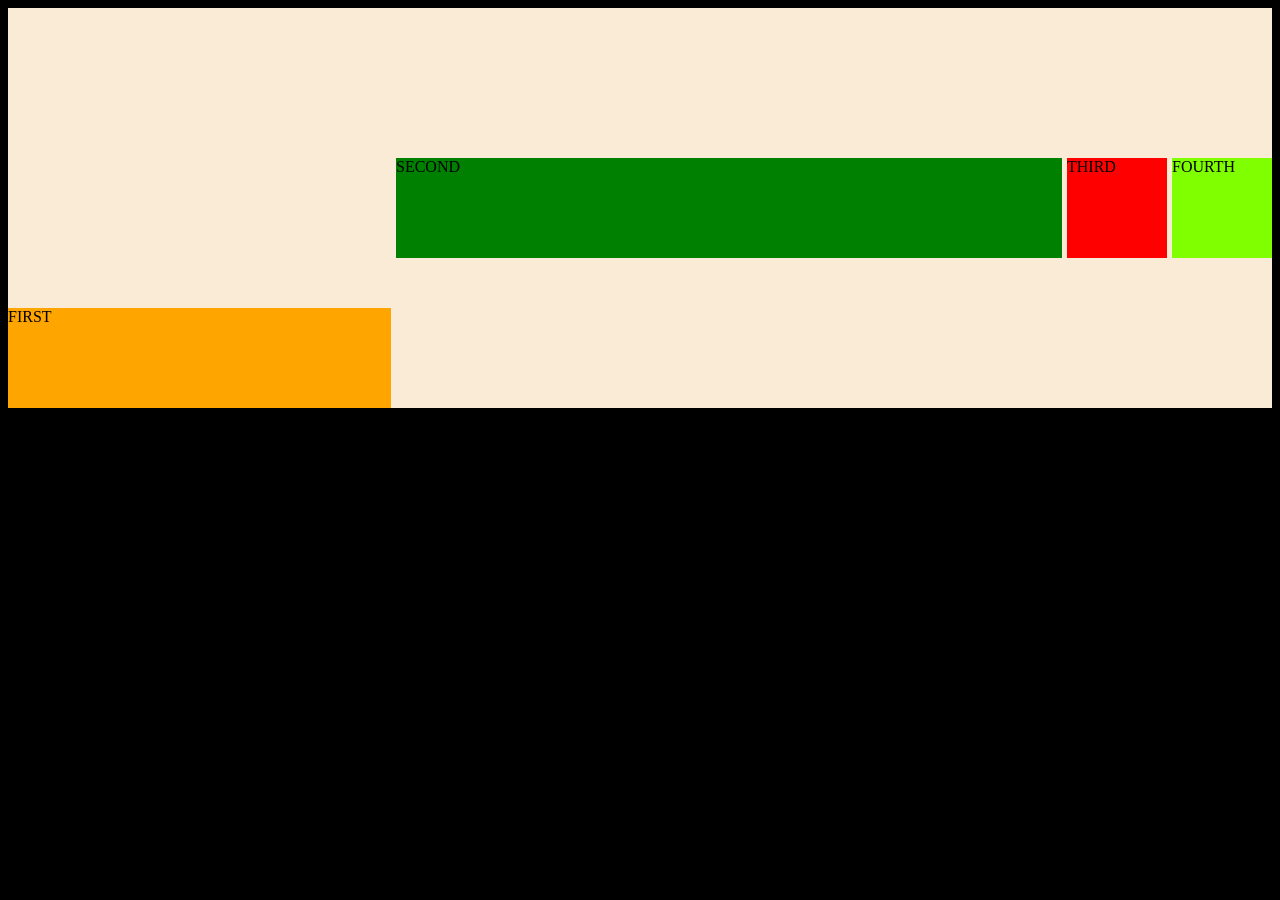
<file: DAY4/INDEX.HTML>
<!DOCTYPE html>
<html lang="en">
<head>
    <meta charset="UTF-8">
    <meta name="viewport" content="width=device-width, initial-scale=1.0">
    <title>FLEXBOX</title>
    <link rel="stylesheet" href="STYLE.CSS">
</head>
<body style="background-color:black">
    <div class="container">
        <div class="box first">FIRST</div>
        <div class="box second">SECOND</div>
        <div class ="box third">THIRD</div>
        <div class = "box fourth">FOURTH</div>
    </div>
</body>
</html>
</file>
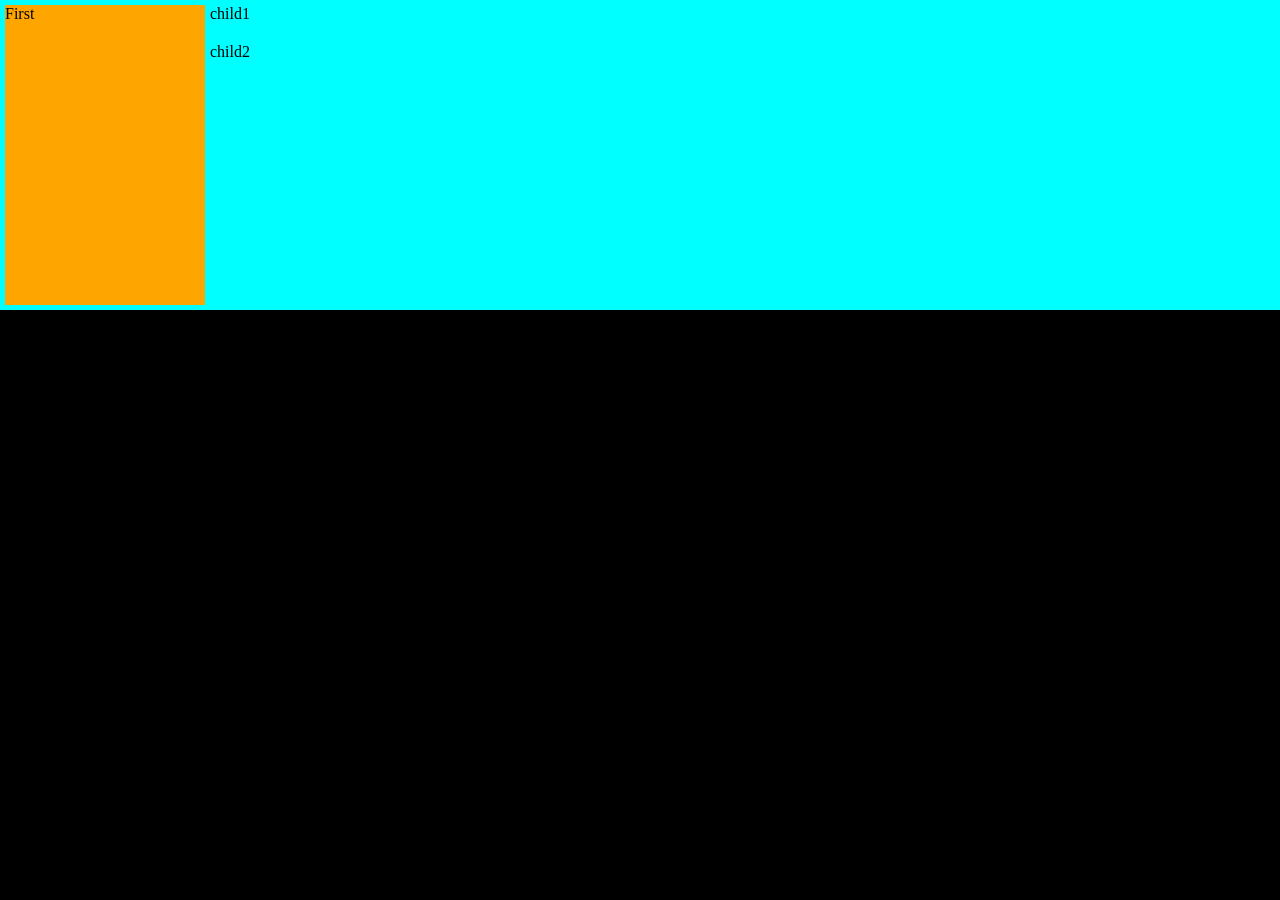
<file: day5/index.html>
<!DOCTYPE html>
<html lang="en">
<head>
    <meta charset="UTF-8">
    <meta name="viewport" content="width=device-width, initial-scale=1.0">
    <title>document</title>
    <link rel="stylesheet" href="style.css">
</head>
<body>
    <div class="container">
       <div class="box first">First</div>
       <div class="box second">
          <div class="child">child1</div>
          <div class="child">child2</div>
       </div>
    </div>
</body>
</html>
</file>
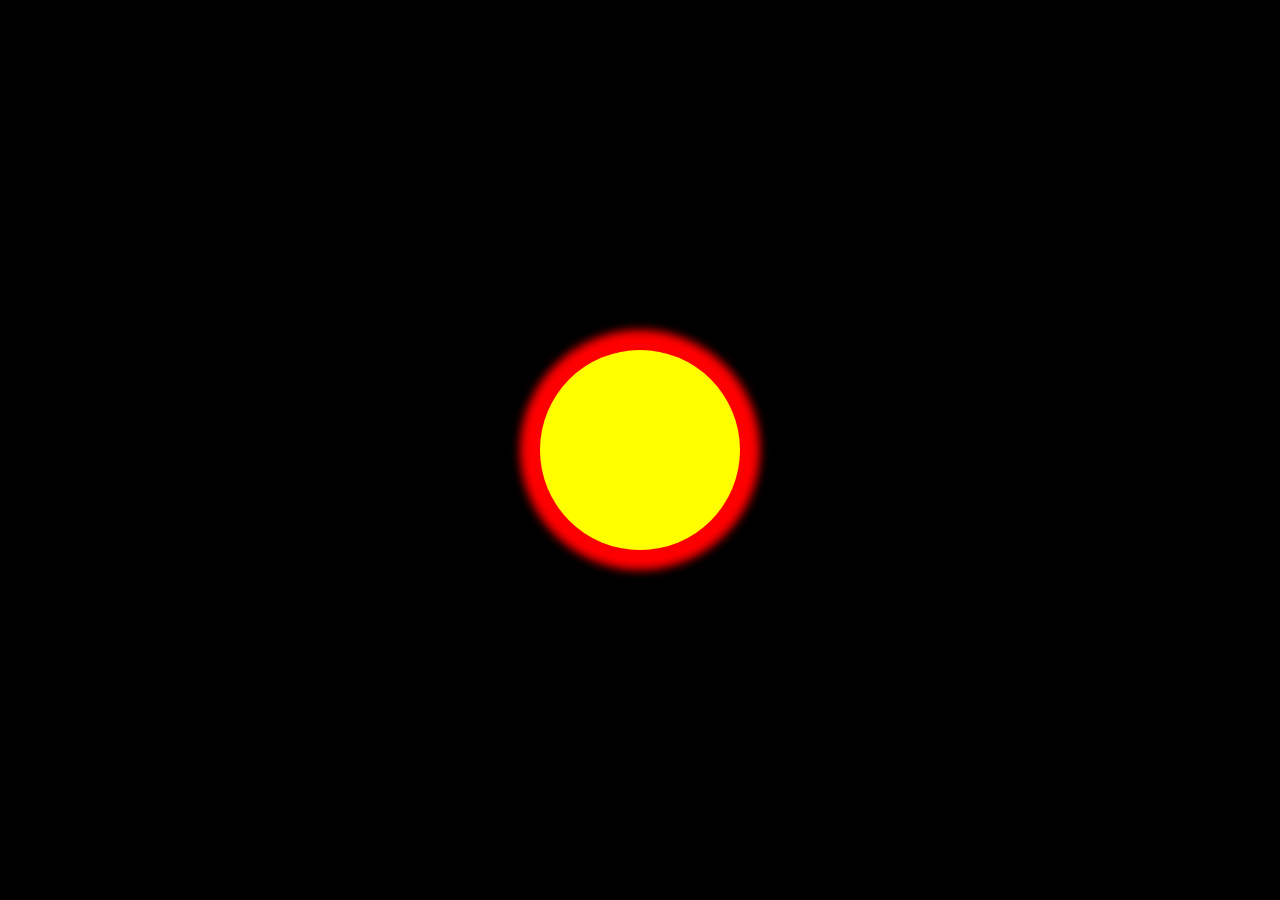
<file: Day6/index.html>
<!DOCTYPE html>
<html lang="en">
<head>
    <meta charset="UTF-8">
    <meta name="viewport" content="width=device-width, initial-scale=1.0">
    <title>Box-shadow</title>
    <link rel="stylesheet" href ="style.css">
</head>
<body>
    <div class="container"></div>
</body>
</html>
</file>
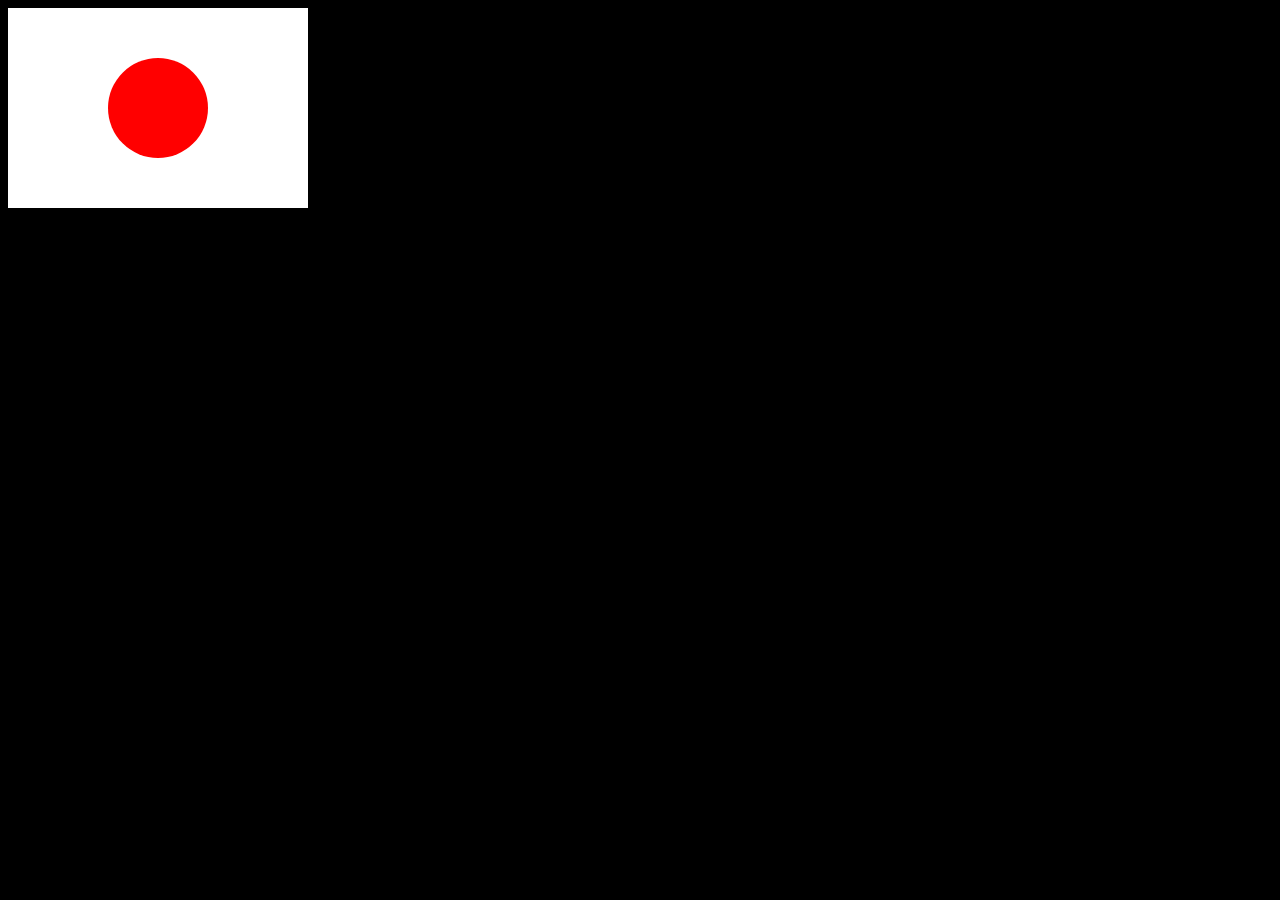
<file: INDEX1a.HTML>
<!DOCTYPE html>
<html lang="en">
<head>
    <meta charset="UTF-8">
    <meta name="viewport" content="width=device-width, initial-scale=1.0">
    <title>Document</title>
    <link rel ="stylesheet" href="./project1a.css">
</head>
<body style="background-color:black;">
    <div id ="container">
        <div id="circle"> </div>
    </div>
</body>
</html>
</file>
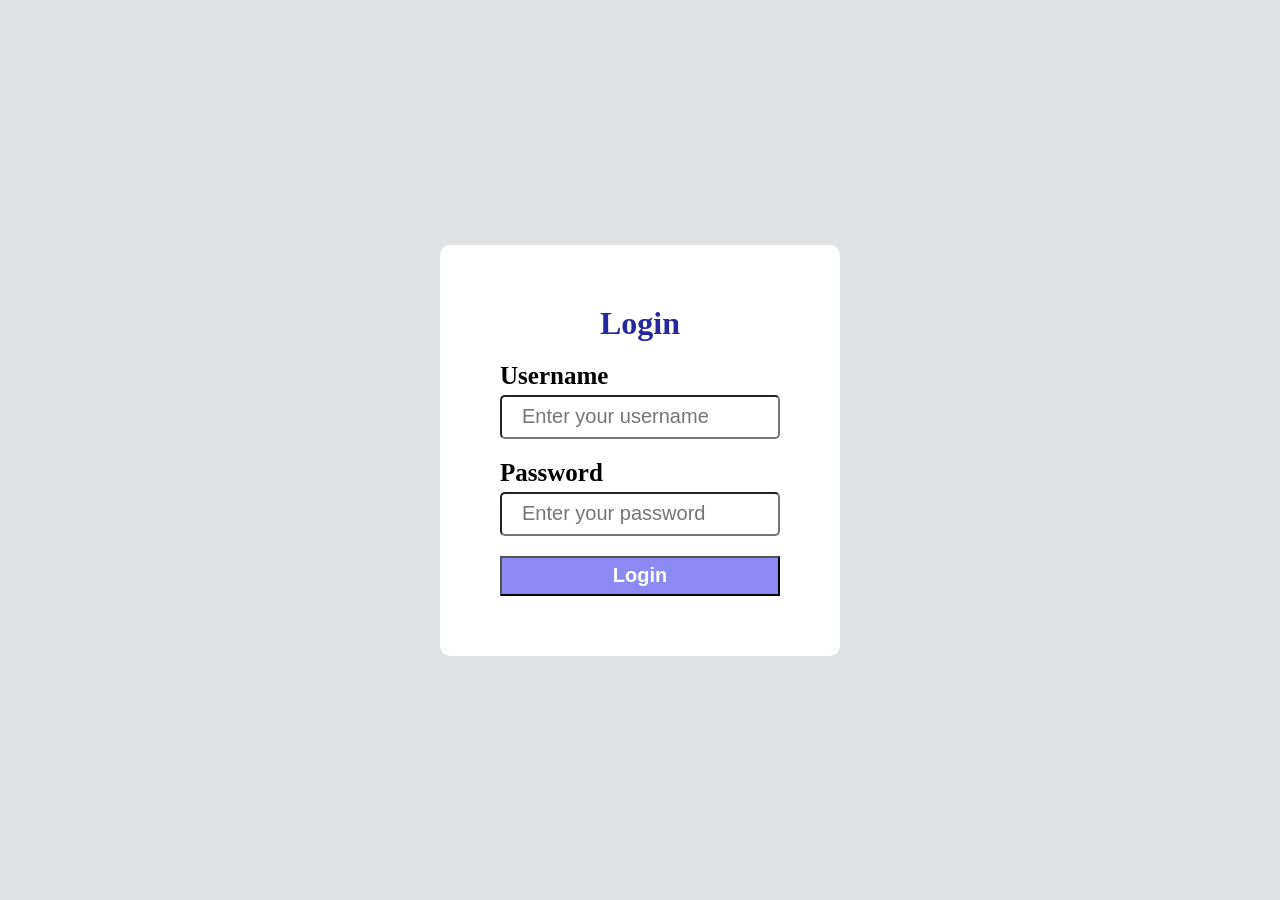
<file: DAY4/LOGIN.HTML>
<!DOCTYPE html>
<html lang="en">
<head>
    <meta charset="UTF-8">
    <meta name="viewport" content="width=device-width, initial-scale=1.0">
    <title>Login Form</title>
    <link rel="stylesheet" href="STYLER.CSS">
</head>
<body>
    <div class="box">
       <form >
         <h1>Login</h1>
         <div>
          <label for="first" style="display:block">Username</label>
          <input type="text" id="first" placeholder="Enter your username">
           </div>
           <div>
          <label for="second" style="display:block">Password</label>
          <input type="text" id="second" placeholder="Enter your password">
          </div>
          <BUTTON style="width:100%;padding:5px; height:40px;font-size:20px; font-weight:600;background-color:rgb(138,138,242);color:white;">Login</BUTTON>
       </form>
    </div>
</body>
</html>
</file>
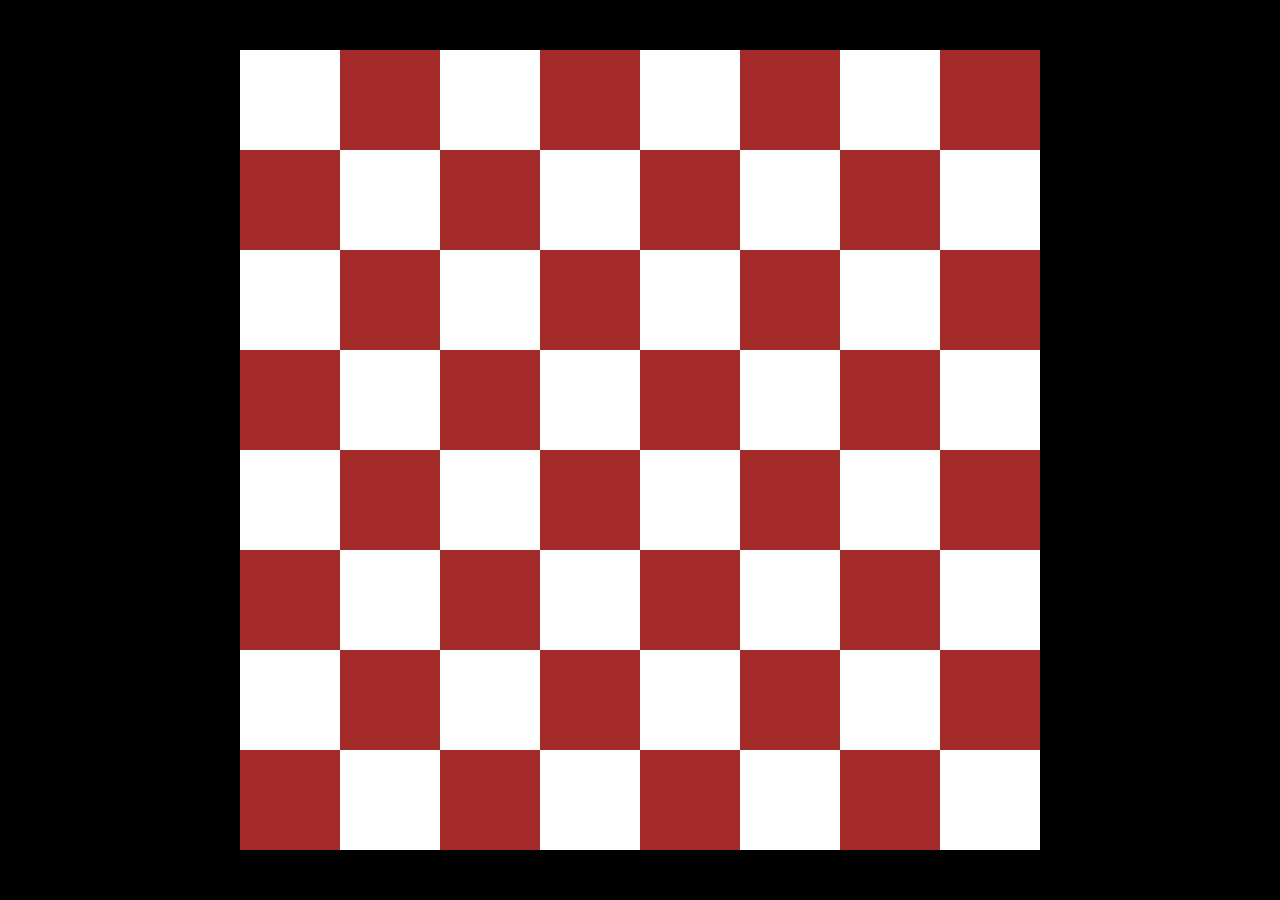
<file: day5/chess.html>
<!DOCTYPE html>
<html lang="en">
<head>
    <meta charset="UTF-8">
    <meta name="viewport" content="width=device-width, initial-scale=1.0">
    <title>Document</title>
    <link rel="stylesheet" href="chessstyle.css">
</head>
<body style="height:100vh;display:flex;justify-content:center;align-items:center;">
    <div class="container">
        <div class="white"></div>
        <div class="brown"></div>
        <div class="white"></div>
        <div class="brown"></div>
        <div class="white"></div>
        <div class="brown"></div>
        <div class="white"></div>
        <div class="brown"></div>
        <div class="brown"></div>
        <div class="white"></div>
        <div class="brown"></div>
        <div class="white"></div>
        <div class="brown"></div>
        <div class="white"></div>
        <div class="brown"></div>
        <div class="white"></div>
        <div class="white"></div>
        <div class="brown"></div>
        <div class="white"></div>
        <div class="brown"></div>
        <div class="white"></div>
        <div class="brown"></div>
        <div class="white"></div>
        <div class="brown"></div>
        <div class="brown"></div>
        <div class="white"></div>
        <div class="brown"></div>
        <div class="white"></div>
        <div class="brown"></div>
        <div class="white"></div>
        <div class="brown"></div>
        <div class="white"></div>
        <div class="white"></div>
        <div class="brown"></div>
        <div class="white"></div>
        <div class="brown"></div>
        <div class="white"></div>
        <div class="brown"></div>
        <div class="white"></div>
        <div class="brown"></div>
        <div class="brown"></div>
        <div class="white"></div>
        <div class="brown"></div>
        <div class="white"></div>
        <div class="brown"></div>
        <div class="white"></div>
        <div class="brown"></div>
        <div class="white"></div>
        <div class="white"></div>
        <div class="brown"></div>
        <div class="white"></div>
        <div class="brown"></div>
        <div class="white"></div>
        <div class="brown"></div>
        <div class="white"></div>
        <div class="brown"></div><div class="brown"></div>
        <div class="white"></div>
        <div class="brown"></div>
        <div class="white"></div>
        <div class="brown"></div>
        <div class="white"></div>
        <div class="brown"></div>
        <div class="white"></div>
    </div>
</body>
</html>
</file>
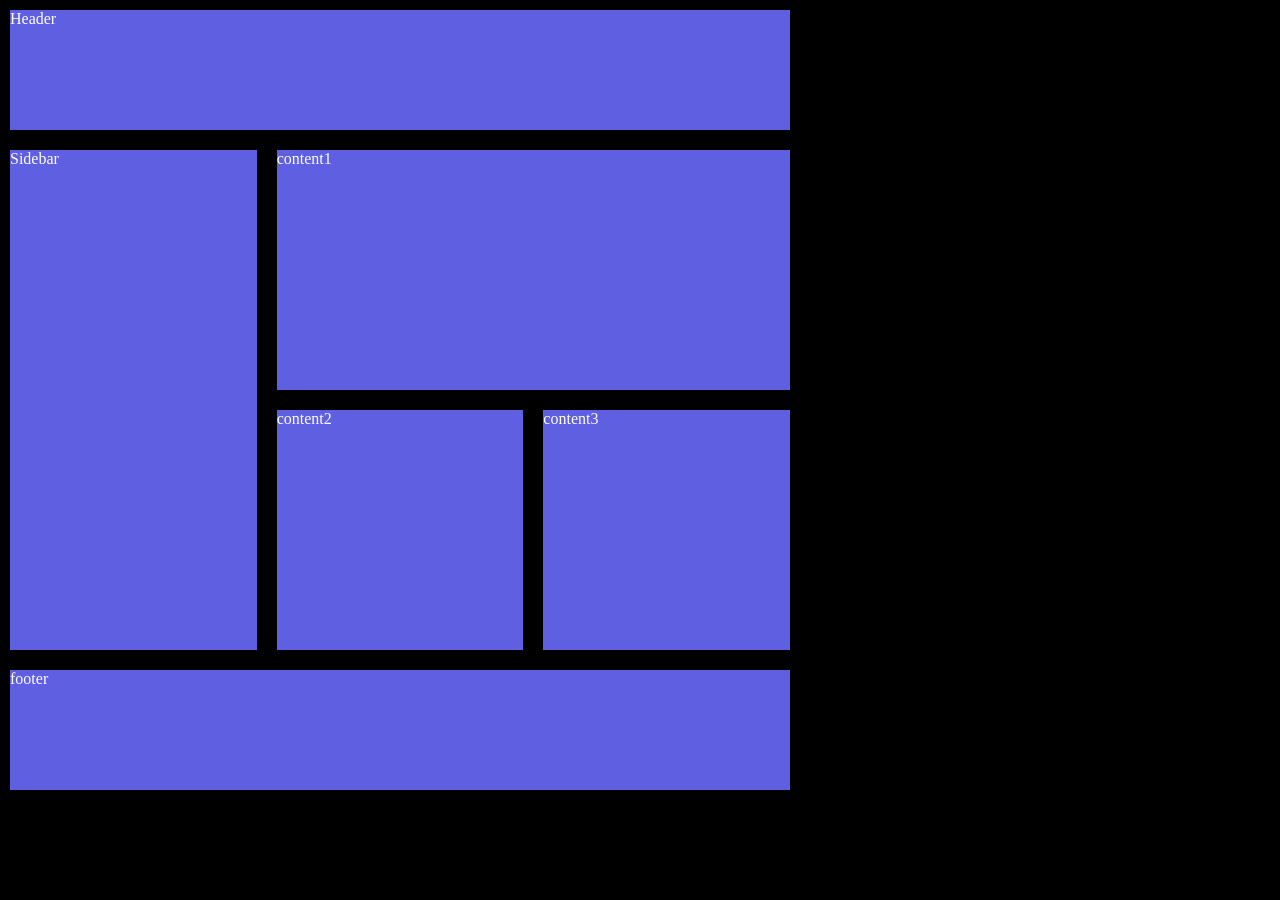
<file: day5/EXAMPLE1.html>
<!DOCTYPE html>
<html lang="en">
<head>
    <meta charset="UTF-8">
    <meta name="viewport" content="width=device-width, initial-scale=1.0">
    <title>Document</title>
    <link rel="stylesheet" href="./example.css">
</head>
<body>
    <div class="container">
        <div class="box header">Header</div>
        <div class="box sidebar">Sidebar</div>
        <div class="box content1">content1</div>
        <div class="box content2">content2</div>
        <div class="box content3">content3</div>
        <div class="box footer">footer</div>
    </div>
</body>
</html>
</file>
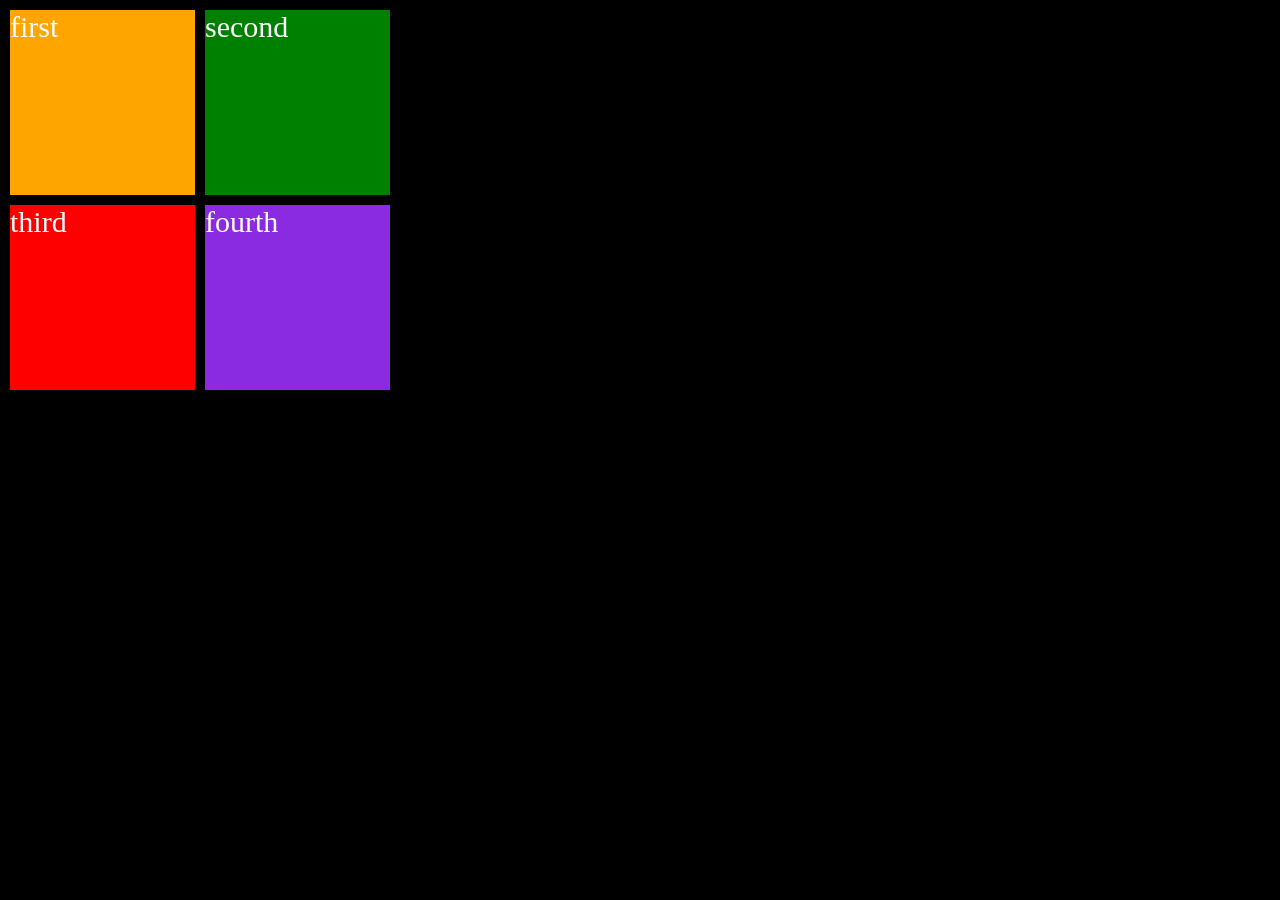
<file: day5/grid1.html>
<!DOCTYPE html>
<html lang="en">
<head>
    <meta charset="UTF-8">
    <meta name="viewport" content="width=device-width, initial-scale=1.0">
    <title>Document</title>
    <link rel = " stylesheet" href="grid1s.css">
</head>
<body>
    <div class="container">
        <div class="box first">first</div>
        <div class="box second">second</div>
        <div class="box third">third</div>
        <div class="box fourth">fourth</div>
    </div>
</body>
</html>
</file>
<file: DAY4/STYLE.CSS>
.container{
    background-color:antiquewhite;
    display:flex;
    height:400px;
    flex-direction:ROW;
    justify-content: space-around;
    align-items:center;
    flex-wrap:wrap;
    gap:5px;
}

.box{
    height:100px;
    width:100px;
    
}
.first{
    background-color:orange;
    /* 
    abhi tak toh parents par lag rahi the
    child property */
    flex-grow:1;
    align-self:flex-end;
}
.second{
    background-color:green;
    flex-grow:2;
    /* this means that ke left space ka 2 part box 2 ko milega and 1 part box 1 ko milega
     flex-shrink means sabke comparison m kitne jaldi shrink hoga;
     flex-basis:300px (main axis k around uske length itne hogi)
     */ 
}  
.third{ 
    background-color:red;
}
.fourth{
    background-color:chartreuse;
}
</file>
<file: day5/style.css>
*{
    padding:0;
    margin:0;
}
body{
    background-color:black;
}
.container{
    display:flex;
    background-color:aqua;
    padding:5px;
    gap:5px;
}
.box{
    height:300px;
    width:200px;
}
.first{
    background-color:orange;
}
.second{
    display:flex;
    flex-direction:column;
    gap:20px;
}
.child1{
    height:140px;
    background-color:red;
}
</file>
<file: Day6/style.css>
*{
    padding:0;
    margin:0;
    box-sizing:border-box;
}
body{
   background-color:black;
   display:flex;
   justify-content:center;
   align-items:center;
   height:100vh;
}
.container{
    height:200px;
    width:200px;
    border-radius:50%;
    background-color:yellow;
    box-shadow:0px 0px 10px 20px red;
}
</file>
<file: project1a.css>
#container{
    height:200px;
    width:300px;
    background-color:white;
    position:relative;
}
#circle{
    height:100px;
    width:100px;
    background-color:red;
    border-radius:50%;
    position:absolute;
    left:100px;
    top:50px;
}
</file>
<file: DAY4/STYLER.CSS>
*{
  padding:0px;
  margin:0px;
  box-sizing:border-box
}


body{
    background-color:rgb(224,226,227);
    display:flex;
    justify-content:center;
    align-items:center;
    height:100vh;
}

h1{
    text-align:center;
    margin-bottom:20px;
    color:rgb(40, 40, 158)
}
.box{
    width:400px;
    background-color:white;
    padding:60px;
    border-radius:10px;
}
label{
    font-size:25px;
    font-weight:600;
    margin-bottom:5px;

}
input{
    width:100%;
    height:40px;
    padding:20px;
    font-size:20px;
    margin-bottom:20px;
    border-radius:5px;
}
button{
    cursor:pointer;
}
</file>
<file: day5/chessstyle.css>
*{
    padding:0;
    margin:0;
    box-sizing:border-box;
}

body{
    background-color:black;
}

.container{
    height:800px;
    width:800px;
    display:grid;
    grid-template-columns: repeat(8,1fr);
    grid-template-rows: repeat(8,1fr);
    background-color:pink;
}
.white{
    background-color:white;
}
.brown{
    background-color:brown;
}
</file>
<file: day5/example.css>
*{
    padding:0;
    margin:0;
    box-sizing:border-box;
}
body{
    background-color:black;
    color:white;
}
.container{

    display:grid;
    height:800px;
    width:800px;
    grid-template-columns:1fr 1fr 1fr;
    grid-template-rows:1fr 2fr 2fr 1fr;
    gap:20px;
    padding:10px;
}
.box{
    background-color:rgb(95,95,226);
}
.header{
    grid-column-start:1;
    grid-column-end:4;
}
.sidebar{
    grid-row-start:2;
    grid-row-end:4;
}
.content1{
    grid-column:2/4;
}
.footer{
    grid-column:1/4;
}
</file>
<file: day5/grid1s.css>
*{
    padding:0;
    margin:0;
    box-sizing:border-box;
    color:white;
    font-size:30px;
}

body{
    background-color:black;
}
.container{
    padding:10px;
    display: grid;
    grid-template-rows: 1fr 1fr;
    grid-template-columns:1fr 1fr;/* 1 fraction first ko and ek(1) fraction next ko*/
    gap:10px;
    height:400px;
    width:400px;
}
.first{
    background-color:orange;
}
.second{
    background-color:green;
}
.third{
    background-color:red;
}
.fourth{
    background-color:blueviolet;
}
</file>
